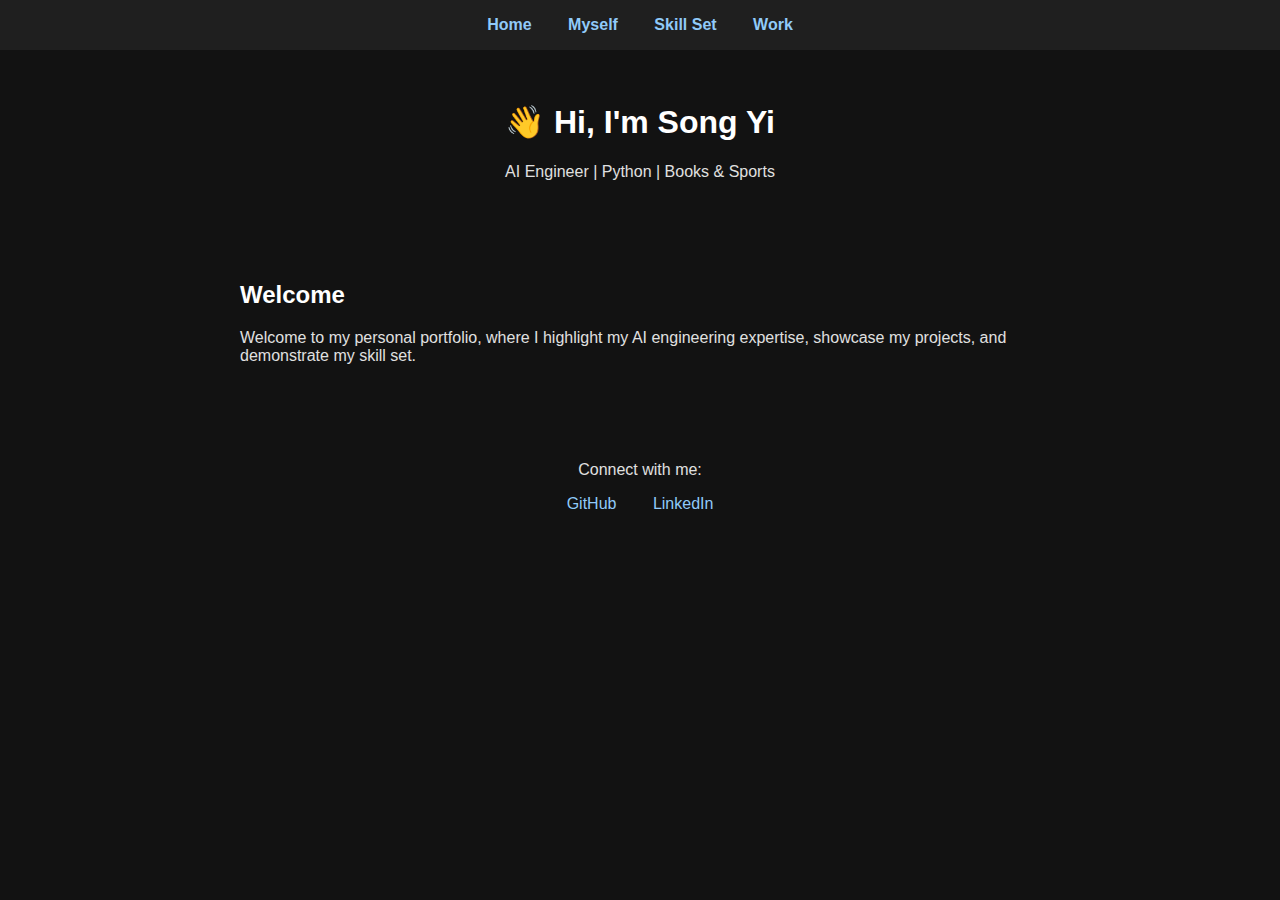
<file: index.html>
<!DOCTYPE html>
<html lang="en">
<head>
  <meta charset="UTF-8" />
  <meta name="viewport" content="width=device-width, initial-scale=1.0"/>
  <title>Song Yi | Portfolio</title>
  <link rel="stylesheet" href="style.css"/>
</head>
<body>
  <nav>
    <a href="index.html">Home</a>
    <a href="myself.html">Myself</a>
    <a href="skills.html">Skill Set</a>
    <a href="work.html">Work</a>
  </nav>

  <header>
    <h1>👋 Hi, I'm Song Yi</h1>
    <p>AI Engineer | Python | Books & Sports</p>
  </header>

  <section>
    <h2>Welcome</h2>
    <p>Welcome to my personal portfolio, where I highlight my AI engineering expertise, showcase my projects, and demonstrate my skill set.</p>
  </section>

  <footer>
    <p>Connect with me:</p>
    <a href="https://github.com/lydra4" target="_blank">GitHub</a>
    <a href="https://www.linkedin.com/in/lydra4/" target="_blank">LinkedIn</a>
  </footer>
</body>
</html>
</file>
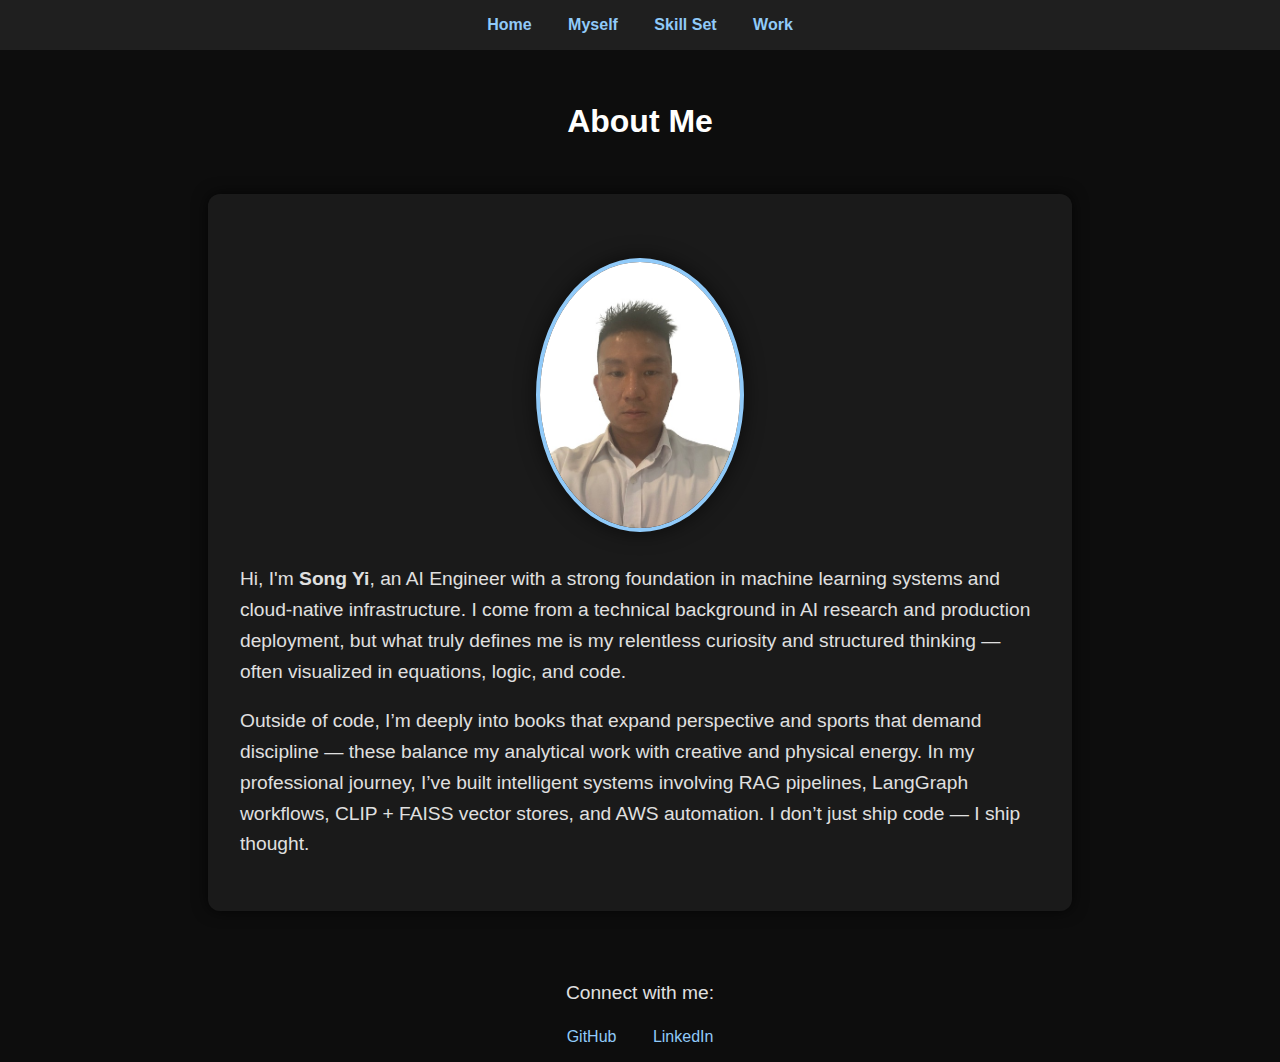
<file: myself.html>
<!DOCTYPE html>
<html lang="en">
<head>
  <meta charset="UTF-8" />
  <meta name="viewport" content="width=device-width, initial-scale=1.0"/>
  <title>Myself</title>
  <link rel="stylesheet" href="style.css" />
  <style>
    body {
      background: #0d0d0d;
      color: #e0e0e0;
      overflow: hidden;
      font-family: 'Segoe UI', sans-serif;
      position: relative;
      overflow-x: hidden;
      overflow-y: auto;   
    }

    .math-thought {
      position: fixed;
      top: 100%;
      left: 50%;
      font-size: 1.2rem;
      font-family: monospace;
      color: #00e5ff;
      opacity: 0;
      white-space: nowrap;
      pointer-events: none;
      z-index: -1;
      animation: floatUp 8s linear infinite;
    }

    @keyframes floatUp {
      0% {
        transform: translateX(-50%) translateY(0);
        opacity: 0;
      }
      10% {
        opacity: 0.8;
      }
      90% {
        opacity: 0.8;
      }
      100% {
        transform: translateX(-50%) translateY(-100vh);
        opacity: 0;
      }
    }

    nav, header, section, footer {
      position: relative;
      z-index: 1;
    }

    .profile-img {
      display: block;
      margin: 2rem auto;
      width: 200px;
      border-radius: 50%;
      border: 4px solid #90caf9;
      box-shadow: 0 0 20px rgba(0, 0, 0, 0.6);
    }

    section {
      max-width: 800px;
      margin: auto;
      padding: 2rem;
      background-color: rgba(30, 30, 30, 0.8);
      border-radius: 12px;
      box-shadow: 0 0 15px rgba(0, 0, 0, 0.7);
    }

    p {
      font-size: 1.2rem;
      line-height: 1.6;
    }

    footer {
      text-align: center;
      padding: 1rem;
      margin-top: 2rem;
    }

    footer a {
      color: #90caf9;
      margin: 0 1rem;
    }

    nav {
      text-align: center;
      padding: 1rem;
    }

    nav a {
      color: #90caf9;
      margin: 0 1rem;
      text-decoration: none;
    }
  </style>
</head>
<body>

  <!-- Animated math background -->
  <script>
    const equations = [
      "E = mc²", "a² + b² = c²", "∇·E = ρ/ε₀", "f(x) = x² + 3x + 5",
      "Σxᵢ = μ", "lim(x→0) sin(x)/x = 1", "P(A|B) = P(A∩B)/P(B)",
      "∫ e^x dx = e^x + C", "x = (-b ± √(b²-4ac))/2a",
      "F = ma", "i² = -1", "V = IR"
    ];

    function spawnEquation() {
      const eq = document.createElement("div");
      eq.className = "math-thought";
      eq.textContent = equations[Math.floor(Math.random() * equations.length)];
      eq.style.left = `${Math.random() * 100}%`;
      eq.style.fontSize = `${Math.random() * 1.5 + 1}rem`;
      eq.style.animationDuration = `${Math.random() * 5 + 5}s`;

      document.body.appendChild(eq);

      setTimeout(() => {
        eq.remove();
      }, 10000);
    }

    setInterval(spawnEquation, 800);
  </script>

  <nav>
    <a href="index.html">Home</a>
    <a href="myself.html">Myself</a>
    <a href="skills.html">Skill Set</a>
    <a href="work.html">Work</a>
  </nav>

  <header>
    <h1>About Me</h1>
  </header>

  <section>
    <img src="images/IMG_3667.jpg" alt="Photo of Song Yi" class="profile-img" />
    
    <p>
      Hi, I'm <strong>Song Yi</strong>, an AI Engineer with a strong foundation in machine learning systems and cloud-native infrastructure.
      I come from a technical background in AI research and production deployment, but what truly defines me is my relentless curiosity and structured thinking — often visualized in equations, logic, and code.
    </p>
    <p>
      Outside of code, I’m deeply into books that expand perspective and sports that demand discipline — these balance my analytical work with creative and physical energy.
      In my professional journey, I’ve built intelligent systems involving RAG pipelines, LangGraph workflows, CLIP + FAISS vector stores, and AWS automation.
      I don’t just ship code — I ship thought.
    </p>
  </section>

  <footer>
    <p>Connect with me:</p>
    <a href="https://github.com/yourusername" target="_blank">GitHub</a>
    <a href="https://linkedin.com/in/yourusername" target="_blank">LinkedIn</a>
  </footer>
</body>
</html>
</file>
<file: style.css>
body {
  margin: 0;
  padding: 0;
  font-family: 'Segoe UI', sans-serif;
  background-color: #121212;
  color: #e0e0e0;
}

nav {
  background-color: #1f1f1f;
  padding: 1rem;
  text-align: center;
}

nav a {
  color: #90caf9;
  text-decoration: none;
  margin: 0 1rem;
  font-weight: bold;
}

nav a:hover {
  color: #bb86fc;
}

header, footer {
  text-align: center;
  padding: 2rem 1rem;
}

h1, h2 {
  color: #ffffff;
}

section {
  max-width: 800px;
  margin: auto;
  padding: 2rem;
}

footer a {
  color: #90caf9;
  text-decoration: none;
  margin: 0 1rem;
}
</file>
